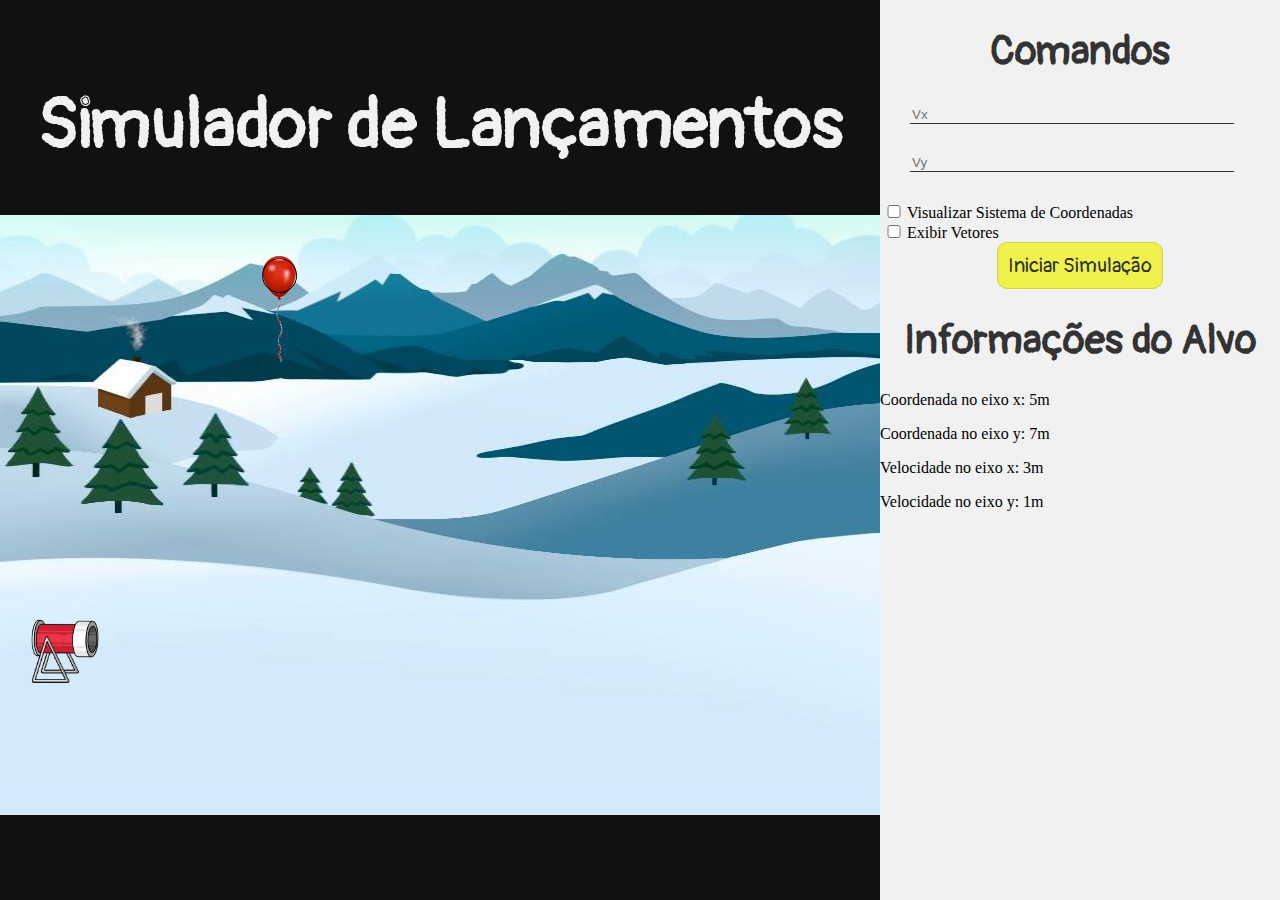
<file: index.html>
<!DOCTYPE html>
<html>
    <head>
        <meta charset="utf-8">
        <meta name="viewport" content="width=device-width, initial-scale=1.0">
        <link rel="stylesheet" type="text/css" href="css/estilos.css">
        <link href="https://fonts.googleapis.com/css?family=Pangolin" rel="stylesheet">
    </head>

    <body>
        <img src="img/balao.png" style="display: none" id="balloon">
        <img src="img/bola-neve.png" style="display: none" id="ball">
        <img src="img/background.jpg" style="display: none" id="foo">
        <img src="img/canhao-corpo.png" style="display: none" id="cannonBody">
        <img src="img/canhao-base-tras.png" style="display: none" id="cannonBaseBack">
        <img src="img/canhao-base-frente.png" style="display: none" id="cannonBaseFront">

        <div class="simulator">
            <div class="simulator-draw-area">
                <div>
                    <h1 class="main-title">Simulador de Lançamentos</h1>
                    <canvas id="myCanvas" width="900" height="600" class="drawArea"></canvas>
                </div>
            </div>
            <div class="simulator-control-area">
                <h1 class="title">Comandos</h1>
                <input type="text" class="entrada" id="vx" placeholder="Vx">
                <input type="text" class="entrada" id="vy" placeholder="Vy">
                <input type="checkbox" class="check">Visualizar Sistema de Coordenadas<br>
                <input type="checkbox" class="check">Exibir Vetores<br>
                <div style="text-align: center">
                    <button class="botao" onclick="startSimulation()">Iniciar Simulação</button>
                </div>
                <h1 class="title">Informações do Alvo</h1>
                <p>Coordenada no eixo x: 5m</p>
                <p>Coordenada no eixo y: 7m</p>
                <p>Velocidade no eixo x: 3m</p>
                <p>Velocidade no eixo y: 1m</p>
            </div>
        </div>

        <script src="js/main.js"></script>
    </body>
</html>
</file>
<file: css/estilos.css>
/*.drawArea {
    border: 1px solid #000;
    width: 100vw;
    height: 100vh;
}*/

body {
    margin: 0;
    padding: 0;
}

.simulator {
    position: relative;
    width: 100vw;
    height: 100vh;
    background-color: #111;
}

.simulator-draw-area {
    margin-right: 400px;
    display: flex;
    justify-content: center;
    align-items: center;
    height: 100%;
}

.simulator-control-area {
    background-color: #f1f1f1;
    position: absolute;
    width: 400px;
    height: 100vh;
    top: 0;
    right: 0;
}

.title {
    font-family: 'Pangolin', cursive;
    font-size: 40px;
    text-align: center;
    color: #333;
}

.main-title {
    font-family: 'Pangolin', cursive;
    font-size: 70px;
    margin-top: 0;
    text-align: center;
    color: #f1f1f1;
}

.entrada {
    border: none;
    border-bottom: 1px solid #333;
    display: block;
    background-color: rgba(0, 0, 0 ,0);
    margin: 30px;
    width: 80%;
}

.check {
    width: 20px;
    padding: 5px;
}

.botao {
    background-color: #eff24d;
    padding: 10px;
    border-radius: 10px;
    border: 1px solid #d1d343;
    font-family: 'Pangolin', cursive;
    font-size: 20px;
    transition: all 0.7s;
    color: #333;
}

.botao:hover {
    background-color: #f6f918;
}
</file>
